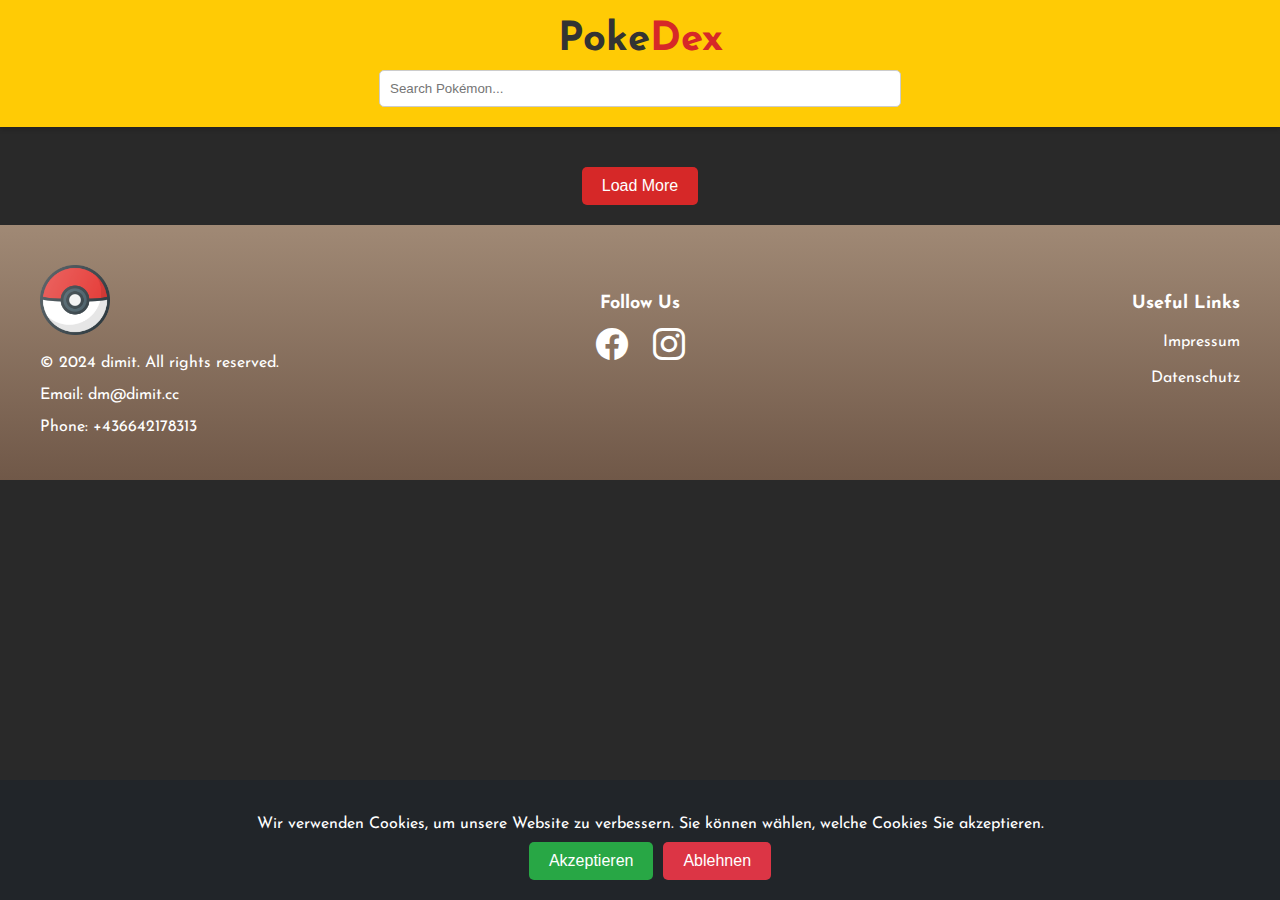
<file: index.html>
<!DOCTYPE html>
<html lang="en">
  <head>
    <meta charset="UTF-8" />
    <meta name="viewport" content="width=device-width, initial-scale=1.0" />
    <link rel="icon" href="./img/pokeball.png" type="image/png" />
    <link rel="stylesheet" href="style.css" />
    <link rel="stylesheet" href="bgcard.css" />
    <link rel="stylesheet" href="fullscreen-mobile.css" />
    <link rel="stylesheet" href="https://cdn.jsdelivr.net/npm/bootstrap-icons/font/bootstrap-icons.css">
    <link rel="stylesheet" href="https://cdnjs.cloudflare.com/ajax/libs/font-awesome/6.0.0-beta3/css/all.min.css">
    <title>Pokedex</title>
  </head>
  <body onload="init()">
    <header class="header">
      <div class="container">
        <h1 class="logo text-center">Poke<span class="dex">Dex</span></h1>
        <div class="search-bar text-center">
          <input
            type="text"
            id="searchInput"
            placeholder="Search Pokémon..."
            oninput="searchPokemon()"
          />
        </div>
      </div>
    </header>

    <div id="loadingScreen" class="loading-overlay d-none">
      <div class="loading-content">
        <img src="./img/pokeball.png" alt="Loading Icon" class="loading-icon" />
        <span class="loading-text">Loading...</span>
      </div>
    </div>

    <main id="content" class="main-content"></main>

    <div
      id="fullscreen"
      class="fullscreen-overlay d-none"
      onclick="closeFullscreen(event)"
    ></div>

    <div class="load-more-section">
      <button onclick="loadMore()" class="load-more-button">Load More</button>
    </div>

    <script src="templates.js"></script>
    <script src="script.js"></script>
    <script src="https://code.jquery.com/jquery-3.5.1.slim.min.js"></script>
    <script src="https://cdn.jsdelivr.net/npm/@popperjs/core@2.9.2/dist/umd/popper.min.js"></script>
    <script src="https://stackpath.bootstrapcdn.com/bootstrap/4.5.2/js/bootstrap.min.js"></script>
  </body>
</html>
</file>
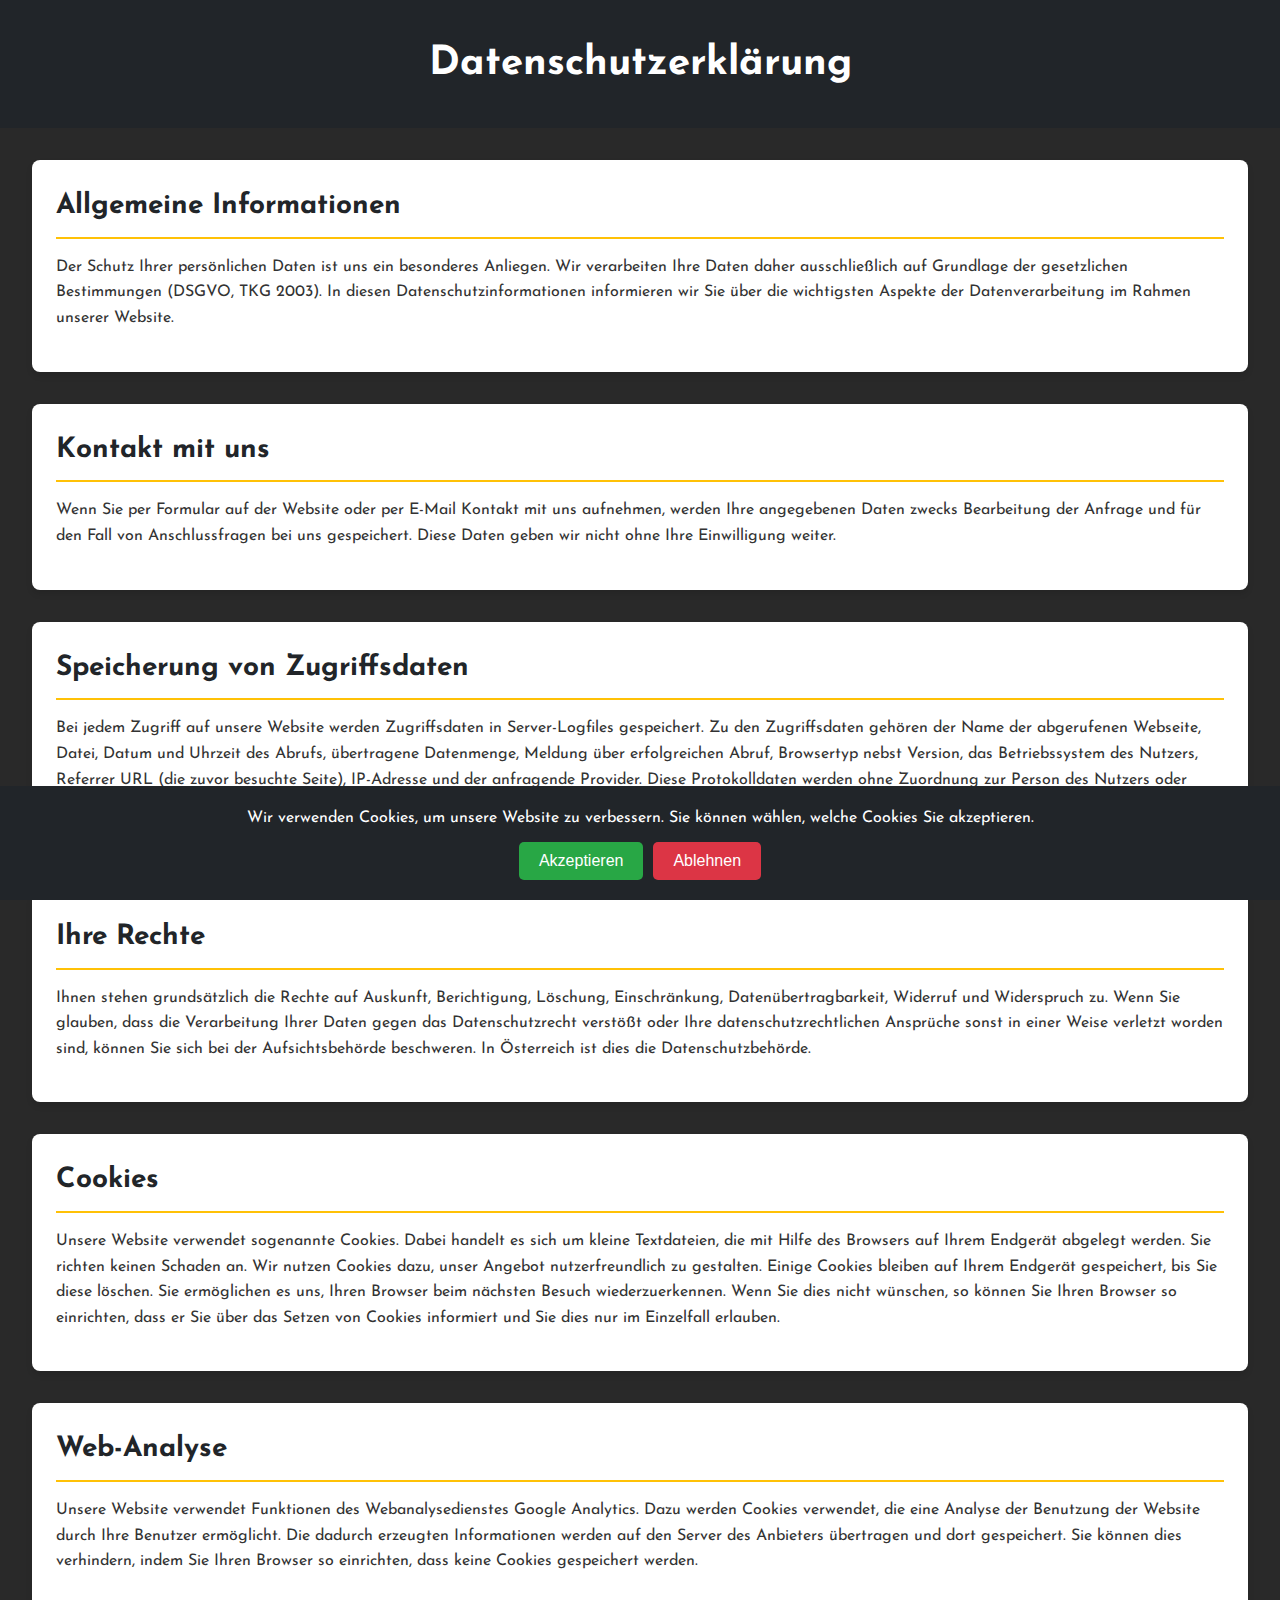
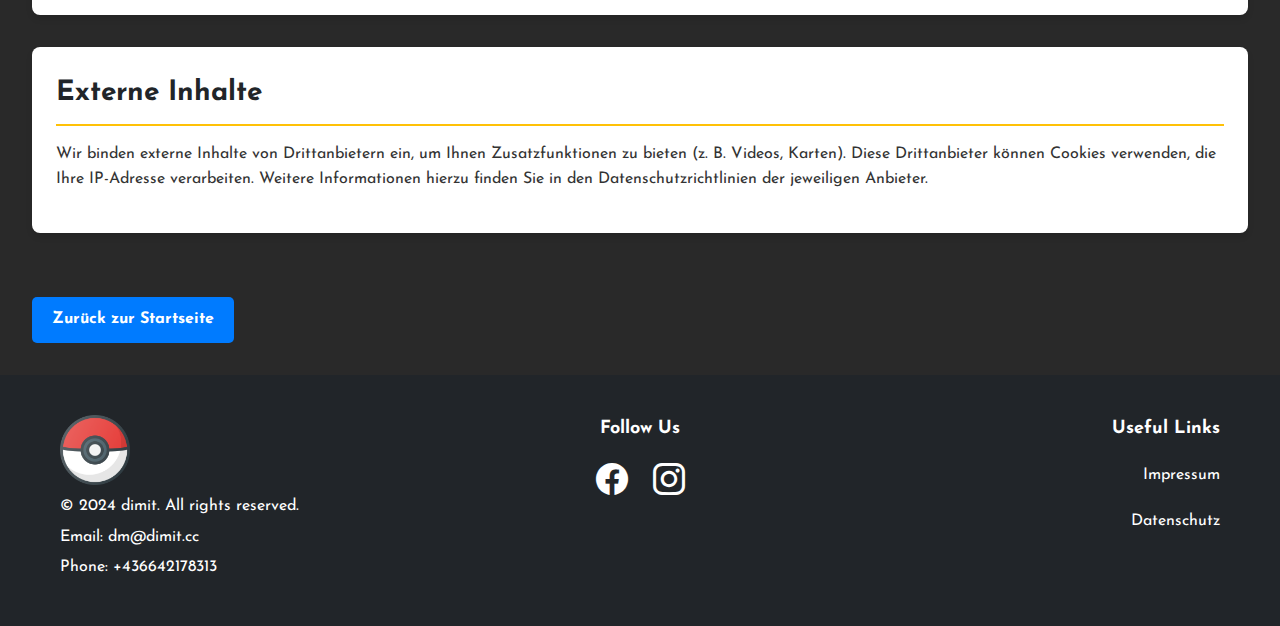
<file: datenschutzerklaerung.html>
<!DOCTYPE html>
<html lang="de">
<head>
    <meta charset="UTF-8">
    <link rel="icon" href="./img/pokeball.png" type="image/png" />
    <meta name="viewport" content="width=device-width, initial-scale=1.0">
    <title>Datenschutzerklärung</title>
    <script defer src="templates.js"></script>
    <link rel="stylesheet" href="https://cdn.jsdelivr.net/npm/bootstrap-icons/font/bootstrap-icons.css">
    <link rel="stylesheet" href="impressumstyle.css">
    <link rel="stylesheet" href="style.css">
</head>
<body>
    
<header>
    <h1>Datenschutzerklärung</h1>
</header>

<main>
    <section>
        <h2>Allgemeine Informationen</h2>
        <p>Der Schutz Ihrer persönlichen Daten ist uns ein besonderes Anliegen. Wir verarbeiten Ihre Daten daher ausschließlich auf Grundlage der gesetzlichen Bestimmungen (DSGVO, TKG 2003). In diesen Datenschutzinformationen informieren wir Sie über die wichtigsten Aspekte der Datenverarbeitung im Rahmen unserer Website.</p>
    </section>

    <section>
        <h2>Kontakt mit uns</h2>
        <p>Wenn Sie per Formular auf der Website oder per E-Mail Kontakt mit uns aufnehmen, werden Ihre angegebenen Daten zwecks Bearbeitung der Anfrage und für den Fall von Anschlussfragen bei uns gespeichert. Diese Daten geben wir nicht ohne Ihre Einwilligung weiter.</p>
    </section>

    <section>
        <h2>Speicherung von Zugriffsdaten</h2>
        <p>Bei jedem Zugriff auf unsere Website werden Zugriffsdaten in Server-Logfiles gespeichert. Zu den Zugriffsdaten gehören der Name der abgerufenen Webseite, Datei, Datum und Uhrzeit des Abrufs, übertragene Datenmenge, Meldung über erfolgreichen Abruf, Browsertyp nebst Version, das Betriebssystem des Nutzers, Referrer URL (die zuvor besuchte Seite), IP-Adresse und der anfragende Provider. Diese Protokolldaten werden ohne Zuordnung zur Person des Nutzers oder sonstiger Profilerstellung verwendet.</p>
    </section>

    <section>
        <h2>Ihre Rechte</h2>
        <p>Ihnen stehen grundsätzlich die Rechte auf Auskunft, Berichtigung, Löschung, Einschränkung, Datenübertragbarkeit, Widerruf und Widerspruch zu. Wenn Sie glauben, dass die Verarbeitung Ihrer Daten gegen das Datenschutzrecht verstößt oder Ihre datenschutzrechtlichen Ansprüche sonst in einer Weise verletzt worden sind, können Sie sich bei der Aufsichtsbehörde beschweren. In Österreich ist dies die Datenschutzbehörde.</p>
    </section>

    <section>
        <h2>Cookies</h2>
        <p>Unsere Website verwendet sogenannte Cookies. Dabei handelt es sich um kleine Textdateien, die mit Hilfe des Browsers auf Ihrem Endgerät abgelegt werden. Sie richten keinen Schaden an. Wir nutzen Cookies dazu, unser Angebot nutzerfreundlich zu gestalten. Einige Cookies bleiben auf Ihrem Endgerät gespeichert, bis Sie diese löschen. Sie ermöglichen es uns, Ihren Browser beim nächsten Besuch wiederzuerkennen. Wenn Sie dies nicht wünschen, so können Sie Ihren Browser so einrichten, dass er Sie über das Setzen von Cookies informiert und Sie dies nur im Einzelfall erlauben.</p>
    </section>

    <section>
        <h2>Web-Analyse</h2>
        <p>Unsere Website verwendet Funktionen des Webanalysedienstes Google Analytics. Dazu werden Cookies verwendet, die eine Analyse der Benutzung der Website durch Ihre Benutzer ermöglicht. Die dadurch erzeugten Informationen werden auf den Server des Anbieters übertragen und dort gespeichert. Sie können dies verhindern, indem Sie Ihren Browser so einrichten, dass keine Cookies gespeichert werden.</p>
    </section>

    <section>
        <h2>Externe Inhalte</h2>
        <p>Wir binden externe Inhalte von Drittanbietern ein, um Ihnen Zusatzfunktionen zu bieten (z. B. Videos, Karten). Diese Drittanbieter können Cookies verwenden, die Ihre IP-Adresse verarbeiten. Weitere Informationen hierzu finden Sie in den Datenschutzrichtlinien der jeweiligen Anbieter.</p>
    </section>

    <a href="/index.html" class="return-button">Zurück zur Startseite</a>
</main>

</body>
</html>
</file>
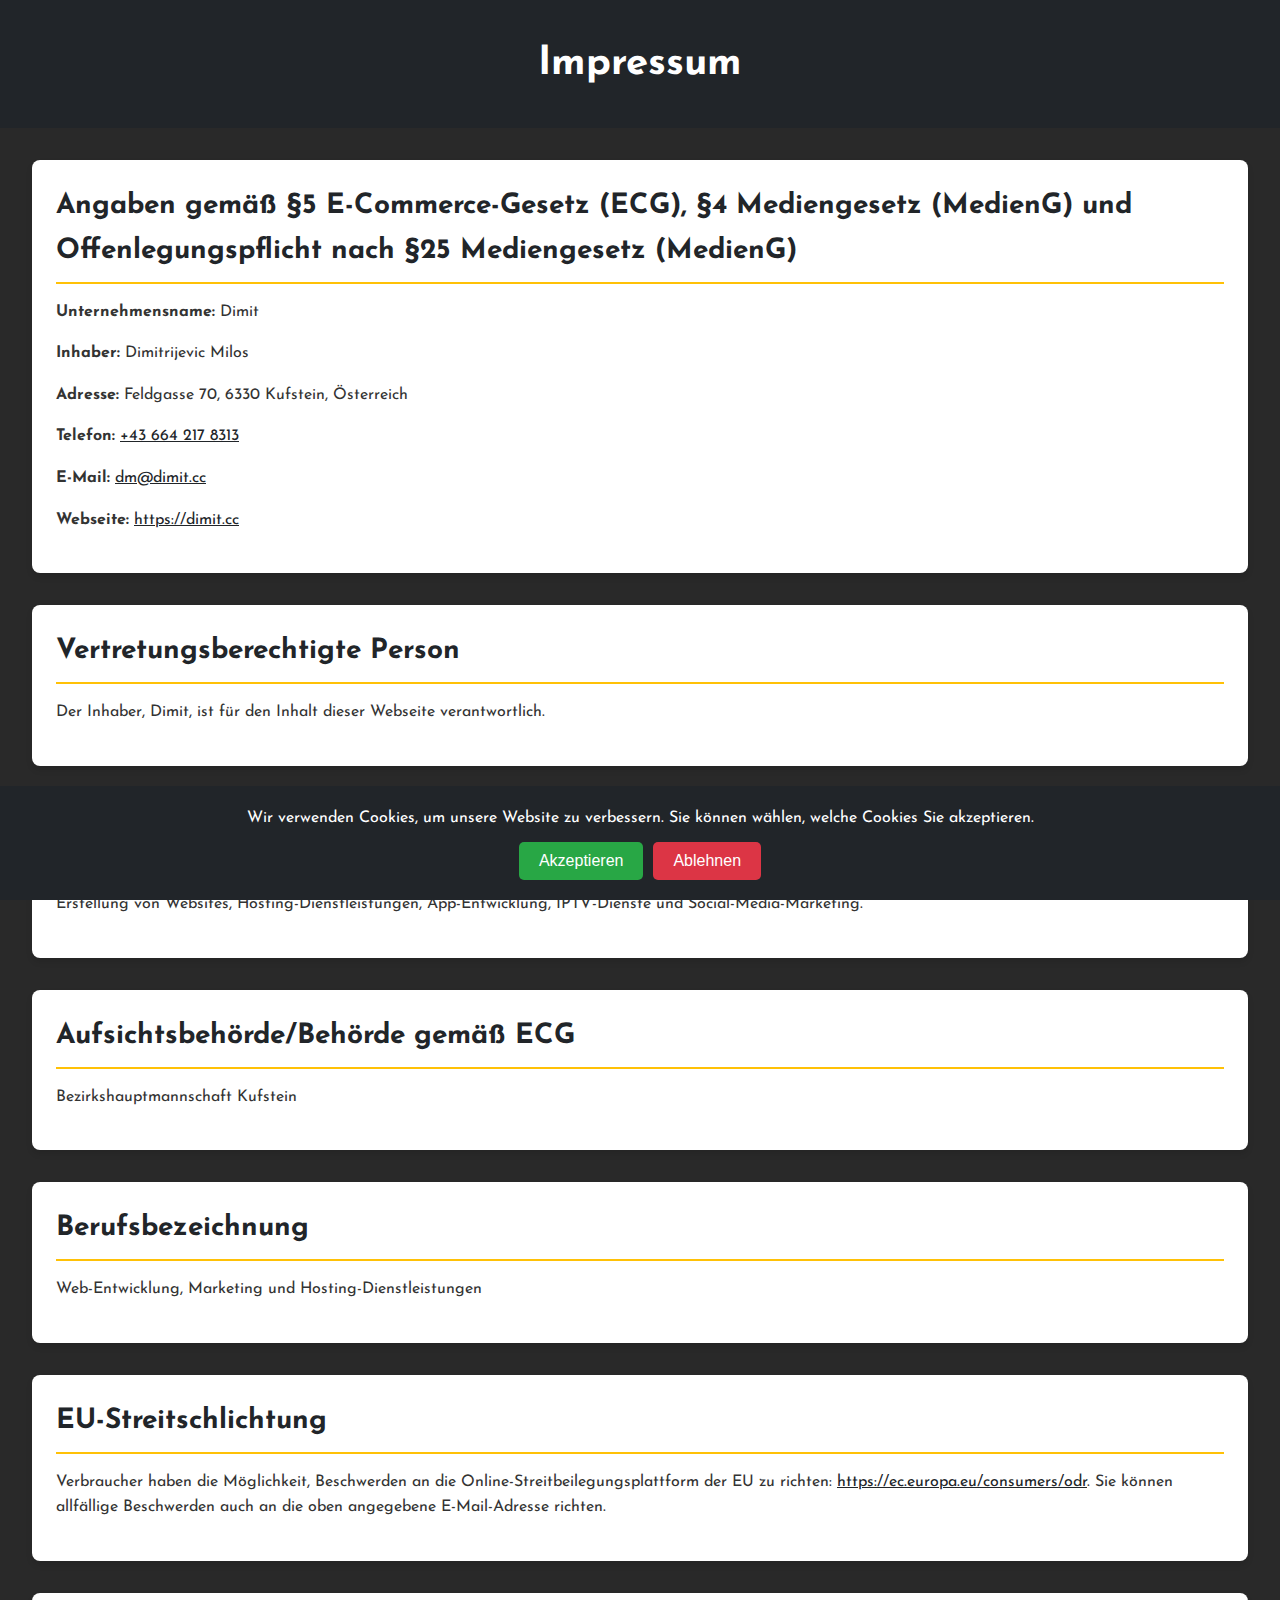
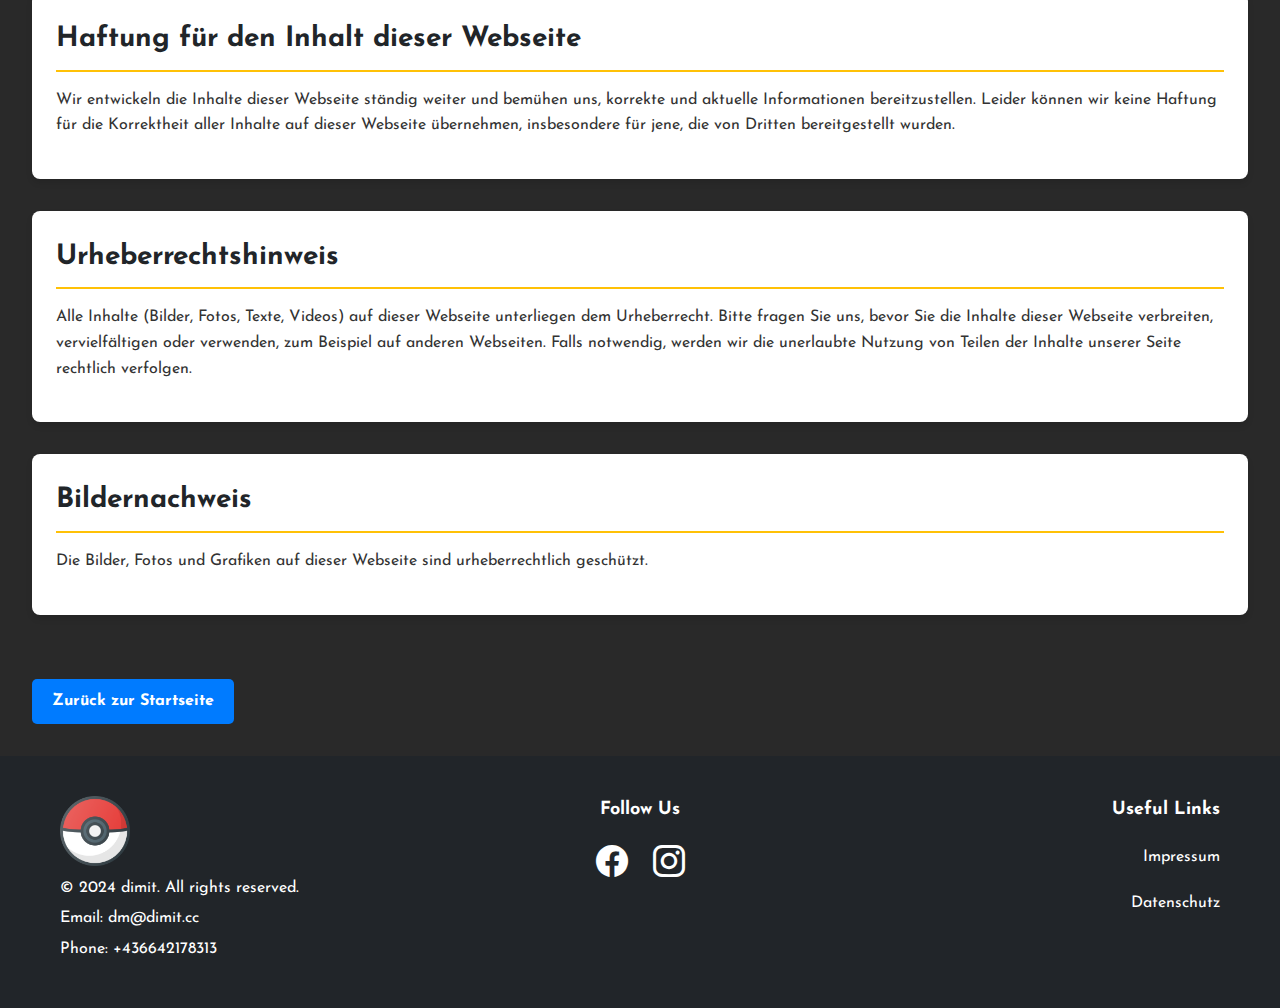
<file: impressum.html>
<!DOCTYPE html>
<html lang="de">
<head>
    <meta charset="UTF-8">
    <link rel="icon" href="./img/pokeball.png" type="image/png" />
    <meta name="viewport" content="width=device-width, initial-scale=1.0">
    <title>Impressum</title>
    <script defer src="templates.js"></script>
    <link rel="stylesheet" href="https://cdn.jsdelivr.net/npm/bootstrap-icons/font/bootstrap-icons.css">
    <link rel="stylesheet" href="impressumstyle.css"> 
    <link rel="stylesheet" href="style.css"> 
</head>
<body>
    
<header>
    <h1>Impressum</h1>
</header>

<main>
    <section>
        <h2>Angaben gemäß §5 E-Commerce-Gesetz (ECG), §4 Mediengesetz (MedienG) und Offenlegungspflicht nach §25 Mediengesetz (MedienG)</h2>
        <p><strong>Unternehmensname:</strong> Dimit</p>
        <p><strong>Inhaber:</strong> Dimitrijevic Milos</p>
        <p><strong>Adresse:</strong> Feldgasse 70, 6330 Kufstein, Österreich</p>
        <p><strong>Telefon:</strong> <a href="tel:+436642178313">+43 664 217 8313</a></p>
        <p><strong>E-Mail:</strong> <a href="mailto:dm@dimit.cc">dm@dimit.cc</a></p>
        <p><strong>Webseite:</strong> <a href="https://dimit.cc">https://dimit.cc</a></p>
    </section>

    <section>
        <h2>Vertretungsberechtigte Person</h2>
        <p>Der Inhaber, Dimit, ist für den Inhalt dieser Webseite verantwortlich.</p>
    </section>

    <section>
        <h2>Unternehmensgegenstand</h2>
        <p>Erstellung von Websites, Hosting-Dienstleistungen, App-Entwicklung, IPTV-Dienste und Social-Media-Marketing.</p>
    </section>

    <section>
        <h2>Aufsichtsbehörde/Behörde gemäß ECG</h2>
        <p>Bezirkshauptmannschaft Kufstein</p>
    </section>

    <section>
        <h2>Berufsbezeichnung</h2>
        <p>Web-Entwicklung, Marketing und Hosting-Dienstleistungen</p>
    </section>

    <section>
        <h2>EU-Streitschlichtung</h2>
        <p>Verbraucher haben die Möglichkeit, Beschwerden an die Online-Streitbeilegungsplattform der EU zu richten: <a href="https://ec.europa.eu/consumers/odr">https://ec.europa.eu/consumers/odr</a>. Sie können allfällige Beschwerden auch an die oben angegebene E-Mail-Adresse richten.</p>
    </section>

    <section>
        <h2>Haftung für den Inhalt dieser Webseite</h2>
        <p>Wir entwickeln die Inhalte dieser Webseite ständig weiter und bemühen uns, korrekte und aktuelle Informationen bereitzustellen. Leider können wir keine Haftung für die Korrektheit aller Inhalte auf dieser Webseite übernehmen, insbesondere für jene, die von Dritten bereitgestellt wurden.</p>
    </section>

    <section>
        <h2>Urheberrechtshinweis</h2>
        <p>Alle Inhalte (Bilder, Fotos, Texte, Videos) auf dieser Webseite unterliegen dem Urheberrecht. Bitte fragen Sie uns, bevor Sie die Inhalte dieser Webseite verbreiten, vervielfältigen oder verwenden, zum Beispiel auf anderen Webseiten. Falls notwendig, werden wir die unerlaubte Nutzung von Teilen der Inhalte unserer Seite rechtlich verfolgen.</p>
    </section>

    <section>
        <h2>Bildernachweis</h2>
        <p>Die Bilder, Fotos und Grafiken auf dieser Webseite sind urheberrechtlich geschützt.</p>
    </section>
    <a href="/index.html" class="return-button">Zurück zur Startseite</a>

</main>


</body>
</html>
</file>
<file: style.css>
@import url("https://fonts.googleapis.com/css2?family=Josefin+Sans:ital,wght@0,100..700;1,100..700&display=swap");

body {
  background-color: #292929;
  font-family: "Josefin Sans", sans-serif;
  margin: 0;
}

.container {
  max-width: 1200px;
  margin: 0 auto;
  padding: 0 20px;
}

.text-center {
  text-align: center;
}

.header {
  background-color: #ffcb05;
  padding: 20px 0;
  box-shadow: 0 2px 5px rgba(0, 0, 0, 0.2);
}

.logo {
  font-size: 2.5rem;
  font-weight: bold;
  margin: 0;
  color: #333;
}

.dex {
  color: #d62828;
}

.search-bar {
  margin-top: 10px;
}

.search-bar input {
  width: 80%;
  max-width: 500px;
  padding: 10px;
  border: 1px solid #ccc;
  border-radius: 5px;
}

.loading-overlay {
  position: fixed;
  top: 0;
  left: 0;
  width: 100%;
  height: 100%;
  background-color: rgba(0, 0, 0, 0.7);
  display: flex;
  justify-content: center;
  align-items: center;
  z-index: 1000;
}

.loading-content {
  text-align: center;
  color: #fff;
  display: grid;
}

.loading-icon {
  width: 70px;
  height: 70px;
  animation: spin 1.5s linear infinite;
}

.loading-text {
  margin-top: 10px;
  font-size: 1.2rem;
  font-weight: bold;
}

.main-content {
  display: flex;
  flex-wrap: wrap;
  gap: 20px;
  justify-content: center;
  margin: 20px 0;
}

.fullscreen-overlay.d-none {
  display: none;
}

.load-more-section {
  text-align: center;
  margin: 20px 0;
}

.load-more-button {
  padding: 10px 20px;
  font-size: 1rem;
  color: #fff;
  background-color: #d62828;
  border: none;
  border-radius: 5px;
  cursor: pointer;
}

.load-more-button:hover {
  background-color: #b71c1c;
}

#statsChart {
  max-width: 100%;
  height: auto;
}

.d-none {
  display: none;
}


.footer {
  color: #ffffff;
  padding: 40px 0;
  text-align: center;
}

.footer a {
  text-decoration: none;
}

.footer a:hover {
  color: #ffc107;
}

.footer-logo {
  height: auto;
  max-width: 70px;
}

.footer i.bi {
  font-size: 32px;
}

.footer a i {
  font-size: 32px;
}

.footer p {
  margin-bottom: 5px;
}

.footer h5 {
  font-size: 18px;
  margin-bottom: 15px;
}

.footer ul {
  padding-left: 0;
}

.footer ul li {
  list-style: none;
}

.footer .text-white {
  color: #ffffff !important;
}

.footer .bg-dark {
  background-color: #212529 !important;
}

.footer .container {
  display: flex;
  flex-wrap: wrap;
}

.footer .row {
  display: flex;
  width: 100%;
  flex-wrap: wrap;
}

.footer .col-md-4 {
  flex: 1;
  min-width: 250px;
  text-align: center;
}

.footer .col-md-4.text-md-start {
  text-align: left;
}

.footer .col-md-4.text-md-end {
  text-align: right;
}

.footer .col-md-4.text-center a {
  margin-right: 20px; 
}

.footer .col-md-4.text-center a:last-child {
  margin-right: 0; 
}

.footer .list-unstyled li {
  margin-bottom: 10px;
}

.footer .list-unstyled a {
  display: inline-block;
  padding: 5px 0; 
}


.cookie-banner {
  position: fixed;
  bottom: 0;
  left: 0;
  width: 100%;
  background-color: #212529;
  color: #ffffff;
  text-align: center;
  padding: 20px 10px;
  font-size: 1rem;
  z-index: 1000;
  display: flex;
  flex-direction: column;
  justify-content: center;
  align-items: center;
}

.cookie-banner p {
  margin-bottom: 10px;
}

.cookie-buttons {
  display: flex;
  gap: 10px;
}

.cookie-button {
  background-color: #007bff;
  color: #ffffff;
  border: none;
  padding: 10px 20px;
  border-radius: 5px;
  font-size: 1rem;
  cursor: pointer;
  transition: background-color 0.3s;
}

.cookie-button.accept {
  background-color: #28a745;
}

.cookie-button.decline {
  background-color: #dc3545;
}

.cookie-button:hover {
  opacity: 0.9;
}

@media (max-width: 768px) {
  .footer .col-md-4 {
    flex-basis: 100%;
    text-align: center !important;
    margin-bottom: 20px;
  }
}

@keyframes spin {
  from {
    transform: rotate(0deg);
  }
  to {
    transform: rotate(360deg);
  }
}
</file>
<file: bgcard.css>
.cards {
  width: 200px;
  margin: 15px;
  padding: 15px;
  border-radius: 8px;
  box-shadow: 0 2px 10px rgba(0, 0, 0, 0.1);
  text-align: center;
  transition: transform 0.3s ease, box-shadow 0.3s ease;
  cursor: pointer;
}
.cards[style*="display: none"] {
  opacity: 0;
  transform: scale(0.9);
}
.cards:hover {
  transform: scale(1.05);
  box-shadow: 0 4px 15px rgba(0, 0, 0, 0.2);
}

.imagebox img {
  width: 100%;
  height: auto;
  border-radius: 5px;
}

.height-container {
  display: flex;
  align-items: center;
}
.separator {
  display: inline-block;
  font-size: 18px;
  color: #333;
  margin: 0 10px;
}

.separator::before {
  content: "\f061";
  font-family: "Font Awesome 5 Free";
  font-weight: 900;
}

.stat-label {
  font-size: 16px;
  margin-bottom: 5px;
  font-weight: bold;
  color: #333;
}

.stat-bar-container {
  width: 100%;
  background-color: #f3f3f3;
  border-radius: 8px;
  margin-bottom: 15px;
  position: relative;
  height: 25px;
  overflow: hidden;
}

.stat-bar {
  height: 100%;
  border-radius: 8px;
  background: linear-gradient(90deg, #ff4500, #ffd700);
  transition: width 0.4s ease-in-out;
}

.bg-grass {
  background: linear-gradient(0deg, #78c850, #a8df87);
}
.bg-fire {
  background: linear-gradient(0deg, #f08030, #f5a56e);
}
.bg-water {
  background: linear-gradient(0deg, #6890f0, #a3c9f5);
}
.bg-bug {
  background: linear-gradient(0deg, #a8b820, #d4e157);
}
.bg-normal {
  background: linear-gradient(0deg, #a8a878, #d1cfc2);
}
.bg-poison {
  background: linear-gradient(0deg, #a040a0, #c17ac8);
}
.bg-electric {
  background: linear-gradient(0deg, #f8d030, #fce48e);
}
.bg-psychic {
  background: linear-gradient(0deg, #f85888, #f897b3);
}
.bg-ice {
  background: linear-gradient(0deg, #98d8d8, #cbf5f5);
}
.bg-dragon {
  background: linear-gradient(0deg, #7038f8, #9c89f7);
}
.bg-dark {
  background: linear-gradient(0deg, #705848, #a08975);
}
.bg-fairy {
  background: linear-gradient(0deg, #ee99ac, #f5c4d3);
}
.bg-fighting {
  background: linear-gradient(0deg, #c03028, #e25a5a);
}
.bg-ground {
  background: linear-gradient(0deg, #e0c068, #ebd497);
}
.bg-flying {
  background: linear-gradient(0deg, #a890f0, #c8bdf5);
}
.bg-rock {
  background: linear-gradient(0deg, #b8a038, #dfd29d);
}
.bg-ghost {
  background: linear-gradient(0deg, #705898, #a28dc4);
}
.bg-steel {
  background: linear-gradient(0deg, #b8b8d0, #d9d9e5);
}

.cards:hover {
  transform: translateY(-5px);
}
</file>
<file: fullscreen-mobile.css>
/* Fullscreen Pokémon Card Styles */
.card-fullscreen {
  width: 95%;
  max-width: 400px;
  margin: 20px auto;
  padding: 25px;
  z-index: 2000;
  border-radius: 20px;
  box-shadow: 0 8px 20px rgba(0, 0, 0, 0.2);
  overflow-y: auto; 
  position: relative;
  top: 0;
  background-color: #fff; 
}

.fullscreen-overlay {
  position: fixed;
  top: 0;
  left: 0;
  width: 100%;
  height: 100vh; 
  background-color: rgba(
    0,
    0,
    0,
    0.9
  ); 
  display: flex;
  justify-content: center;
  align-items: center;
  z-index: 2000;
  overflow-y: auto; 
}

.card-number {
  display: flex;
  justify-content: space-between;
  align-items: center;
  font-size: 1.2rem;
  font-weight: bold;
  margin-bottom: 15px;
  color: #444;
}

.card-number h5 {
  margin: 0;
  padding: 5px 10px;
  background-color: rgba(0, 0, 0, 0.05);
  border-radius: 12px;
}

.h2-fs {
  font-size: 1.8rem;
  text-align: center;
  font-weight: bold;
  margin: 15px 0;
  color: #292929;
}

.card-type {
  display: flex;
  justify-content: center;
  gap: 8px;
  margin-bottom: 15px;
}

.first-type,
.second-type {
  padding: 8px 15px;
  border-radius: 50px;
  background: #d62828;
  color: white;
  box-shadow: 0 2px 5px rgba(0, 0, 0, 0.5);
  font-size: 0.9rem;
}

.imagebox {
  display: flex;
  justify-content: center;
  align-items: center;
  margin: 15px 0;
}

.fullscreen-img {
  width: 80%;
  max-width: 250px;
  height: auto;
  border-radius: 15px;
  box-shadow: 0 4px 10px rgba(0, 0, 0, 0.2);
}

.previous-button,
.next-button {
  position: absolute;
  top: 33%;
  transform: translateY(-50%);
  background-color: transparent;
  border: none;
  border-radius: 50%;
  padding: 10px;
  cursor: pointer;
  z-index: 2010;
}

.previous-button {
  left: 10px;
}

.next-button {
  right: 10px;
}

.close-button {
  position: absolute;
  top: 100px;
  right: 20px;
  background-color: transparent;
  border: none;
  cursor: pointer;
}

.close-icon {
  width: 30px;
  height: 30px;
}

#about {
  margin-top: 20px;
  padding: 15px;
  background: rgba(0, 0, 0, 0.05);
  border-radius: 10px;
  box-shadow: 0 2px 6px rgba(0, 0, 0, 0.15);
}

.about-hw {
  display: flex;
  justify-content: space-between;
  font-size: 1rem;
  color: #333;
}

.height-container span {
  display: inline-block;
  font-size: 1rem;
}

.separator {
  width: 10px;
  display: inline-block;
  text-align: center;
}

.stats-container {
  margin: 20px auto;
  padding: 15px;
  background: rgba(0, 0, 0, 0.05);
  border-radius: 12px;
  box-shadow: 0 2px 6px rgba(0, 0, 0, 0.15);
}

.stat-label {
  font-size: 0.9rem;
  font-weight: bold;
  margin-bottom: 5px;
  color: #292929;
}

.stat-bar-container {
  background-color: rgba(0, 0, 0, 0.1);
  border-radius: 10px;
  overflow: hidden;
  margin-bottom: 10px;
  height: 18px;
}

.stat-bar {
  height: 100%;
  background: linear-gradient(90deg, #00b4d8, #90e0ef);
  border-radius: 10px;
  transition: width 0.4s ease;
}

/* MEDIA QUERIES */
@media (max-width: 768px) {
  .card-fullscreen {
    width: 95%;
    height: 60vh; 
    max-width: 360px;
    padding: 20px;
    overflow-y: auto;
  }

  .fullscreen-img {
    width: 70%;
    max-width: 180px;
  }

  .h2-fs {
    font-size: 1.5rem;
    margin: 10px 0;
  }

  .card-type .first-type,
  .card-type .second-type {
    font-size: 0.75rem;
    padding: 5px 10px;
  }

  .stat-bar-container {
    height: 15px;
  }

  .stat-label {
    font-size: 0.85rem;
  }

  .close-button {
    top: 100px;
    right: 15px;
  }

  .next-button,
  .previous-button {
    top: 33%;
  }

  .fullscreen-overlay {
    overflow-y: auto; 
  }
}

@media (max-width: 480px) {
  .card-fullscreen {
    width: 100%;
    height: 90%;
    padding: 15px;
  }

  .fullscreen-img {
    width: 65%;
    max-width: 150px;
  }

  .h2-fs {
    font-size: 1.2rem;
  }

  .previous-button,
  .next-button {
    top: 35%;
  }

  .close-icon {
    width: 25px;
    height: 25px;
  }

  .stat-label {
    font-size: 0.8rem;
  }

  .stat-bar-container {
    height: 12px;
  }

  .stat-bar {
    height: 100%;
  }
}
</file>
<file: impressumstyle.css>
/* Allgemeine Stile */
* {
    margin: 0;
    padding: 0;
    box-sizing: border-box;
  }
  
  body {
    font-family: Arial, Helvetica, sans-serif;
    line-height: 1.6;
    color: #333;
    background-color: #f4f4f9;
  }
  
  header {
    background-color: #212529;
    color: #ffffff;
    padding: 2rem 0;
    text-align: center;
  }
  
  header h1 {
    font-size: 2.5rem;
    font-weight: bold;
  }
  
  /* Hauptinhalt */
  main {
    padding: 2rem;
  }
  
  section {
    margin-bottom: 2rem;
    padding: 1.5rem;
    background-color: #ffffff;
    border-radius: 8px;
    box-shadow: 0 4px 6px rgba(0,0,0,0.1);
  }
  
  section h2 {
    font-size: 1.75rem;
    margin-bottom: 1rem;
    color: #212529;
    border-bottom: 2px solid #ffc107;
    padding-bottom: 0.5rem;
  }
  
  section p {
    margin-bottom: 1rem;
    font-size: 1rem;
    line-height: 1.6;
  }
  
  section a {
    color: #212529;
    text-decoration: underline;
  }
  
  section a:hover {
    color: #ffc107;
  }
  
  /* Linkstile */
  a {
    color: #007bff;
    text-decoration: none;
  }
  
  a:hover {
    color: #0056b3;
    text-decoration: underline;
  }
  
  /* Button-Stile */
  .return-button {
    display: inline-block;
    background-color: #007bff;
    color: #ffffff;
    padding: 10px 20px;
    font-size: 1rem;
    font-weight: bold;
    border-radius: 5px;
    text-align: center;
    text-decoration: none;
    transition: background-color 0.3s ease;
    margin-top: 2rem;
  }
  
  .return-button:hover {
    background-color: #0056b3;
  }
  
  /* Footer */
  footer {
    background-color: #212529;
    color: #ffffff;
    text-align: center;
    padding: 1rem 0;
  }
  
  footer p {
    font-size: 1rem;
  }
  
  /* Responsive Design */
  @media (max-width: 768px) {
    header h1 {
      font-size: 2rem;
    }
  
    section {
      padding: 1rem;
    }
  
    section h2 {
      font-size: 1.5rem;
    }
  
    section p {
      font-size: 0.95rem;
    }
  }
  
  @media (max-width: 576px) {
    header h1 {
      font-size: 1.75rem;
    }
  
    section {
      padding: 0.75rem;
    }
  
    section h2 {
      font-size: 1.25rem;
    }
  
    section p {
      font-size: 0.9rem;
    }
  }
</file>
